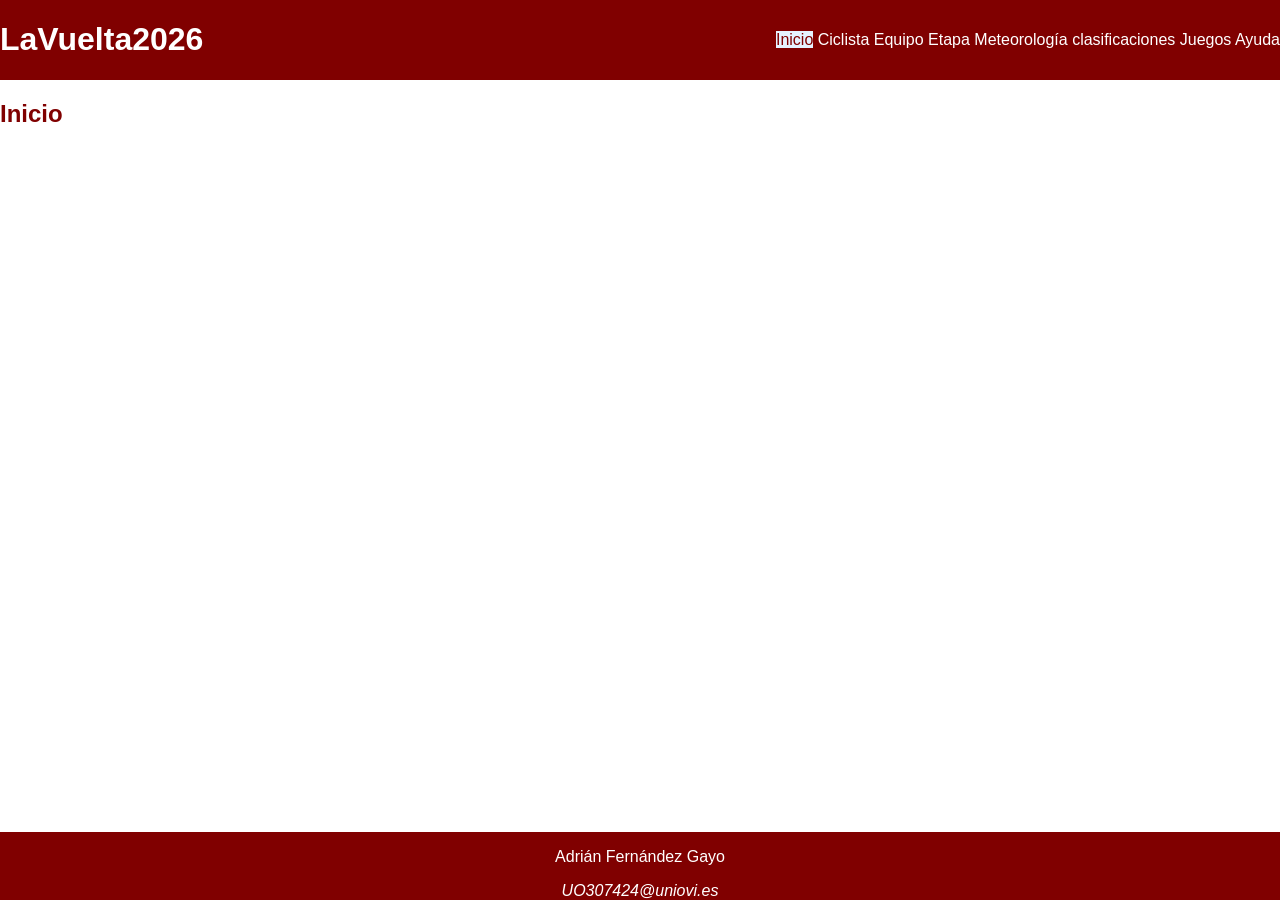
<file: index.html>
<!DOCTYPE HTML>

<html lang="es">

<head>
    <link rel="icon" href="multimedia/favicon.ico"/>
    <!-- Datos que describen el documento -->
    <meta charset="UTF-8" />
    <title>LaVuelta2026</title>

    <meta name="author" content="Adrián Fernández Gayo" />
    <meta name="description" content="Documento index del proyecto LaVuelta2026" />

    <meta name="viewport" content="width=device-width, initial-scale=1.0" />

    <!--Enlace a las hojas de estilo-->
    <link rel="stylesheet" type="text/css" href="estilo/estilo.css" />
    <link rel="stylesheet" type="text/css" href="estilo/layout.css" />
</head>

<body>
    <!-- contenido de index.html  -->
    <header>
        <h1><a href="index.html" title="Pagina principal de LaVuelta2026">LaVuelta2026</a></h1>

        <nav>
            <a href="index.html" title="Página de inicio" aria-current="page">Inicio</a>
            <a href="ciclista.html" title="Informacion acerca del ciclista">Ciclista</a>
            <a href="equipo.html" title="Información sobre el equipo">Equipo</a>
            <a href="etapa.html" title="Detalles y recorrido de la etapa">Etapa</a>
            <a href="meteorologia.html" title="Previsión meteorologica para la etapa">Meteorología</a>
            <a href="clasificaciones.html" title="Resultados de la etapa">clasificaciones</a>
            <a href="juegos.html" title="Juego de preguntas sobre la etapa">Juegos</a>
            <a href="ayuda.html" title="Ayuda acerca del uso de la aplicación">Ayuda</a>
        </nav>
    </header>

    <main>
        <h2>Inicio</h2>
    </main>

    <footer>
        <p>Adrián Fernández Gayo</p>
        <address>
            <a href="mailto:UO307424@uniovi.es">UO307424@uniovi.es</a>
        </address>
    </footer>
</body>

</html>
</file>
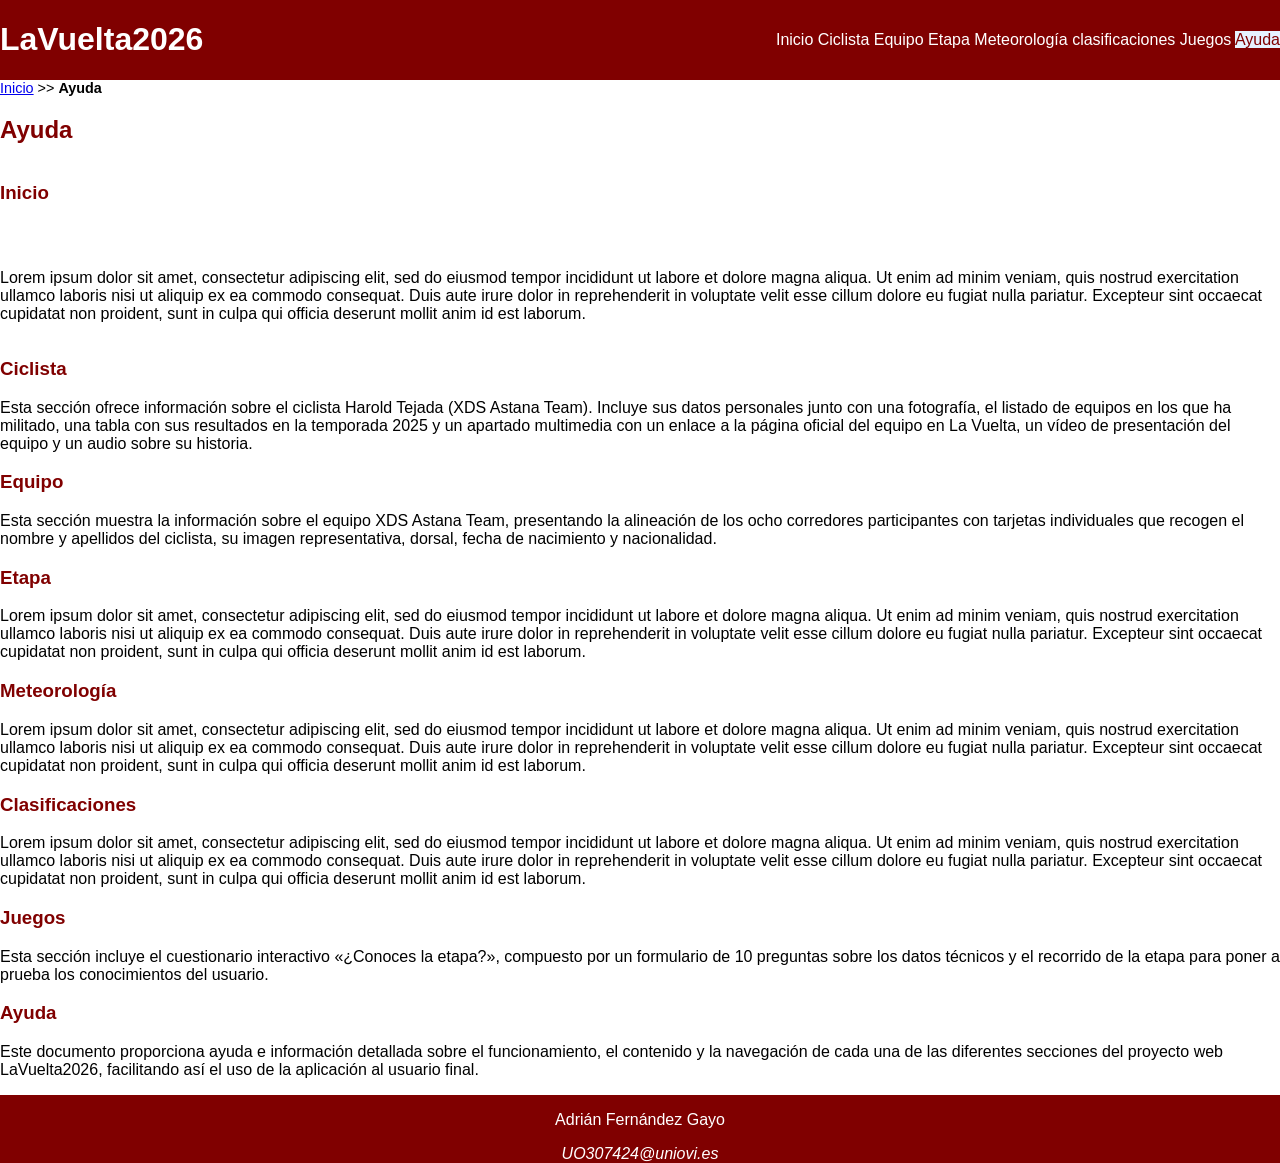
<file: ayuda.html>
<!DOCTYPE HTML>

<html lang="es">

<head>
    <link rel="icon" href="multimedia/favicon.ico"/>
    <!-- Datos que describen el documento -->
    <meta charset="UTF-8" />
    <title>LaVuelta2026:Ayuda</title>

    <meta name="author" content="Adrián Fernández Gayo" />
    <meta name="description" content="Documento ayuda del proyecto LaVuelta2026" />

    <meta name="viewport" content="width=device-width, initial-scale=1.0" />

    <!--Enlace a las hojas de estilo-->
    <link rel="stylesheet" type="text/css" href="estilo/estilo.css" />
    <link rel="stylesheet" type="text/css" href="estilo/layout.css" />
</head>

<body>
    <!-- contenido de ayuda.html  -->
    <header>
        <h1><a href="index.html" title="Pagina principal de LaVuelta2026">LaVuelta2026</a></h1>
        <nav>
            <a href="index.html" title="Página de inicio">Inicio</a>
            <a href="ciclista.html" title="Informacion acerca del ciclista">Ciclista</a>
            <a href="equipo.html" title="Información sobre el equipo">Equipo</a>
            <a href="etapa.html" title="Detalles y recorrido de la etapa">Etapa</a>
            <a href="meteorologia.html" title="Previsión meteorologica para la etapa">Meteorología</a>
            <a href="clasificaciones.html" title="Resultados de la etapa">clasificaciones</a>
            <a href="juegos.html" title="Juego de preguntas sobre la etapa">Juegos</a>
            <a href="ayuda.html" title="Ayuda acerca del uso de la aplicación" aria-current="page">Ayuda</a>
        </nav>
    </header>

    <nav aria-label="migas">
        <ol>
            <li><a href="index.html">Inicio</a></li>
            <li>>></li>
            <li>Ayuda</li>
        </ol>
    </nav>

    <main>
        <h2>Ayuda</h2>
        <section>
            <h3>Inicio</h3>
            <p>Lorem ipsum dolor sit amet, consectetur adipiscing elit, sed do eiusmod tempor incididunt ut labore et
                dolore magna aliqua. Ut enim ad minim veniam, quis nostrud exercitation ullamco laboris nisi ut aliquip
                ex ea commodo consequat. Duis aute irure dolor in reprehenderit in voluptate velit esse cillum dolore eu
                fugiat nulla pariatur. Excepteur sint occaecat cupidatat non proident, sunt in culpa qui officia
                deserunt mollit anim id est laborum.</p>
        </section>

        <section>
            <h3>Ciclista</h3>
            <p>Esta sección ofrece información sobre el ciclista Harold Tejada (XDS Astana Team). Incluye sus
                datos personales junto con una fotografía, el listado de equipos en los que ha militado, una tabla
                con sus resultados en la temporada 2025 y un apartado multimedia con un enlace a la página oficial
                del equipo en La Vuelta, un vídeo de presentación del equipo y un audio sobre su historia.</p>
        </section>

        <section>
            <h3>Equipo</h3>
            <p>Esta sección muestra la información sobre el equipo XDS Astana Team, presentando la alineación de los
                ocho corredores participantes con tarjetas individuales que recogen el nombre y apellidos del
                ciclista, su imagen representativa, dorsal, fecha de nacimiento y nacionalidad.</p>
        </section>

        <section>
            <h3>Etapa</h3>
            <p>Lorem ipsum dolor sit amet, consectetur adipiscing elit, sed do eiusmod tempor incididunt ut labore et
                dolore magna aliqua. Ut enim ad minim veniam, quis nostrud exercitation ullamco laboris nisi ut aliquip
                ex ea commodo consequat. Duis aute irure dolor in reprehenderit in voluptate velit esse cillum dolore eu
                fugiat nulla pariatur. Excepteur sint occaecat cupidatat non proident, sunt in culpa qui officia
                deserunt mollit anim id est laborum.</p>
        </section>

        <section>
            <h3>Meteorología</h3>
            <p>Lorem ipsum dolor sit amet, consectetur adipiscing elit, sed do eiusmod tempor incididunt ut labore et
                dolore magna aliqua. Ut enim ad minim veniam, quis nostrud exercitation ullamco laboris nisi ut aliquip
                ex ea commodo consequat. Duis aute irure dolor in reprehenderit in voluptate velit esse cillum dolore eu
                fugiat nulla pariatur. Excepteur sint occaecat cupidatat non proident, sunt in culpa qui officia
                deserunt mollit anim id est laborum.</p>
        </section>

        <section>
            <h3>Clasificaciones</h3>
            <p>Lorem ipsum dolor sit amet, consectetur adipiscing elit, sed do eiusmod tempor incididunt ut labore et
                dolore magna aliqua. Ut enim ad minim veniam, quis nostrud exercitation ullamco laboris nisi ut aliquip
                ex ea commodo consequat. Duis aute irure dolor in reprehenderit in voluptate velit esse cillum dolore eu
                fugiat nulla pariatur. Excepteur sint occaecat cupidatat non proident, sunt in culpa qui officia
                deserunt mollit anim id est laborum.</p>
        </section>

        <section>
            <h3>Juegos</h3>
            <p>Esta sección incluye el cuestionario interactivo «¿Conoces la etapa?», compuesto por un formulario de 10
                preguntas sobre los datos técnicos y el recorrido de la etapa para poner a prueba los conocimientos del
                usuario.</p>
        </section>

        <section>
            <h3>Ayuda</h3>
            <p>Este documento proporciona ayuda e información detallada sobre el funcionamiento, el contenido y la
                navegación de cada una de las diferentes secciones del proyecto web LaVuelta2026, facilitando así el uso
                de la aplicación al usuario final.</p>
        </section>
    </main>

    <footer>
        <p>Adrián Fernández Gayo</p>
        <address>
            <a href="mailto:UO307424@uniovi.es">UO307424@uniovi.es</a>
        </address>
    </footer>
</body>

</html>
</file>
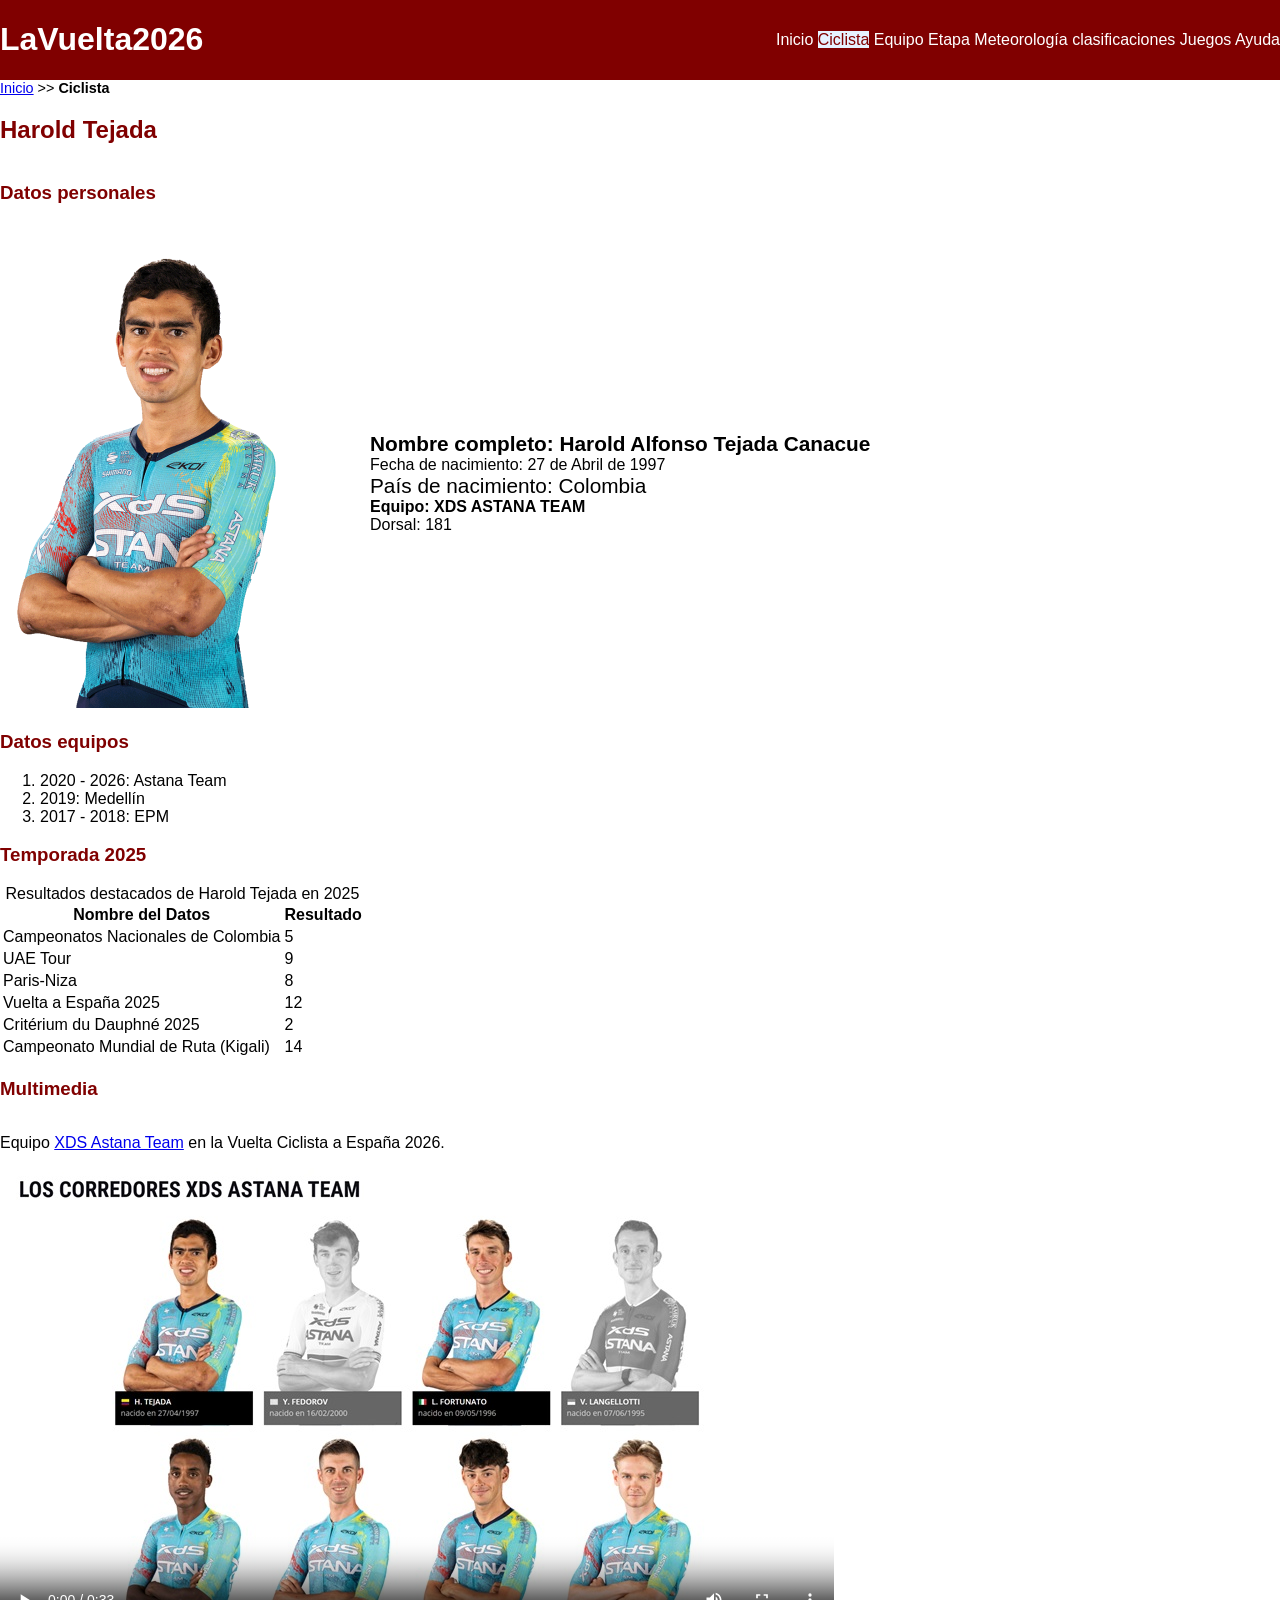
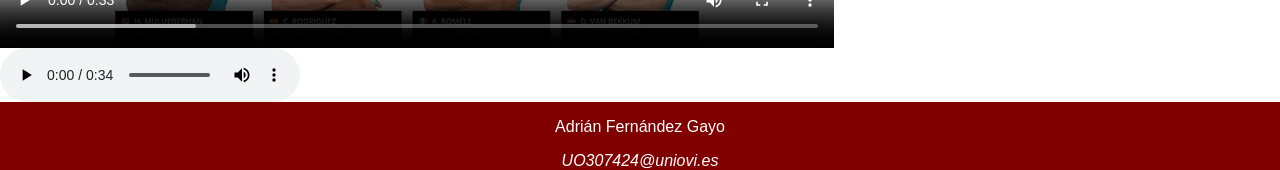
<file: ciclista.html>
<!DOCTYPE HTML>

<html lang="es">

<head>
    <link rel="icon" href="multimedia/favicon.ico"/>
    <!-- Datos que describen el documento -->
    <meta charset="UTF-8" />
    <title>LaVuelta2026:Ciclista</title>

    <meta name="author" content="Adrián Fernández Gayo" />
    <meta name="description" content="Documento ciclista del proyecto LaVuelta2026" />

    <meta name="viewport" content="width=device-width, initial-scale=1.0" />

    <!--Enlace a las hojas de estilo-->
    <link rel="stylesheet" type="text/css" href="estilo/estilo.css" />
    <link rel="stylesheet" type="text/css" href="estilo/layout.css" />
</head>

<body>
    <!-- contenido de ciclista.html  -->
    <header>
        <h1><a href="index.html" title="Pagina principal de LaVuelta2026">LaVuelta2026</a></h1>

        <nav>
            <a href="index.html" title="Página de inicio">Inicio</a>
            <a href="ciclista.html" title="Informacion acerca del ciclista" aria-current="page">Ciclista</a>
            <a href="equipo.html" title="Información sobre el equipo">Equipo</a>
            <a href="etapa.html" title="Detalles y recorrido de la etapa">Etapa</a>
            <a href="meteorologia.html" title="Previsión meteorologica para la etapa">Meteorología</a>
            <a href="clasificaciones.html" title="Resultados de la etapa">clasificaciones</a>
            <a href="juegos.html" title="Juego de preguntas sobre la etapa">Juegos</a>
            <a href="ayuda.html" title="Ayuda acerca del uso de la aplicación">Ayuda</a>
        </nav>
    </header>

    <nav aria-label="migas">
        <ol>
            <li><a href="index.html">Inicio</a></li>
            <li>>></li>
            <li>Ciclista</li>
        </ol>
    </nav>

    <main>
        <h2>Harold Tejada</h2>

        <section>
            <h3>Datos personales</h3>
            <ul>
                <li>Nombre completo: Harold Alfonso Tejada Canacue</li>
                <li>Fecha de nacimiento: 27 de Abril de 1997</li>
                <li>País de nacimiento: Colombia</li>
                <li>Equipo: XDS ASTANA TEAM</li>
                <li>Dorsal: 181</li>
            </ul>

            <picture>
                <source media="(max-width: 768px)" srcset="multimedia/tejada-movil.png" width="480" height="728">
                <source media="(max-width: 1024px)" srcset="multimedia/tejada-tablet.png" width="768" height="1164">
                <img src="multimedia/tejada.png" alt="Harold Tejada, participante de la Vuelta 2026" width="300"
                    height="455">
            </picture>
        </section>

        <section>
            <h3>Datos equipos</h3>
            <ol>
                <li>2020 - 2026: Astana Team</li>
                <li>2019: Medellín</li>
                <li>2017 - 2018: EPM</li>
            </ol>
        </section>

        <section>
            <h3>Temporada 2025</h3>
            <table>
                <caption>Resultados destacados de Harold Tejada en 2025</caption>
                <thead>
                    <tr>
                        <th scope="col" id="datos">Nombre del Datos</th>
                        <th scope="col" id="resultado">Resultado</th>
                    </tr>
                </thead>
                <tbody>
                    <tr>
                        <td headers="datos">Campeonatos Nacionales de Colombia</td>
                        <td headers="resultado">5</td>
                    </tr>
                    <tr>
                        <td headers="datos">UAE Tour</td>
                        <td headers="resultado">9</td>
                    </tr>
                    <tr>
                        <td headers="datos">Paris-Niza</td>
                        <td headers="resultado">8</td>
                    </tr>
                    <tr>
                        <td headers="datos">Vuelta a España 2025</td>
                        <td headers="resultado">12</td>
                    </tr>
                    <tr>
                        <td headers="datos">Critérium du Dauphné 2025</td>
                        <td headers="resultado">2</td>
                    </tr>
                    <tr>
                        <td headers="datos">Campeonato Mundial de Ruta (Kigali)</td>
                        <td headers="resultado">14</td>
                    </tr>
                </tbody>
            </table>
        </section>

        <section>
            <h3>Multimedia</h3>
            <p>Equipo <a href="https://www.lavuelta.es/es/equipo/11/xds-astana-team">XDS Astana Team</a> en la Vuelta
                Ciclista a España 2026.</p>

            <video controls poster="multimedia/corredores_astana.jpg">
                <source src="multimedia/Astana_Team.webm" type="video/webm">
                <source src="multimedia/Astana_Team.mp4" type="video/mp4">
            </video>
            <audio controls>
                <source src="multimedia/historia_equipo.mp3" type="audio/mpeg">
                <source src="multimedia/historia_equipo.wav" type="audio/wav">
            </audio>
        </section>
    </main>

    <footer>
        <p>Adrián Fernández Gayo</p>
        <address>
            <a href="mailto:UO307424@uniovi.es">UO307424@uniovi.es</a>
        </address>
    </footer>
</body>

</html>
</file>
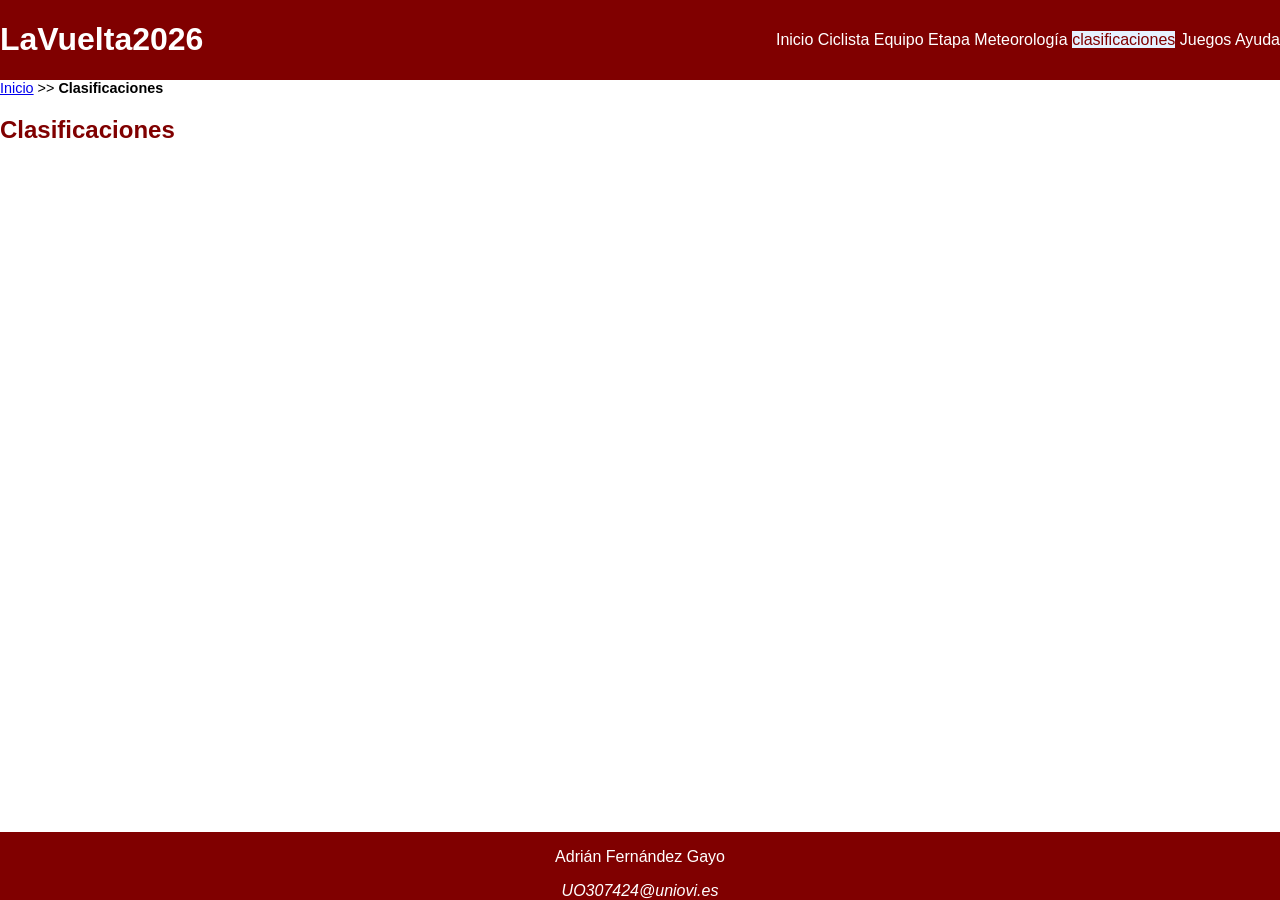
<file: clasificaciones.html>
<!DOCTYPE HTML>

<html lang="es">

<head>
    <link rel="icon" href="multimedia/favicon.ico"/>
    <!-- Datos que describen el documento -->
    <meta charset="UTF-8" />
    <title>LaVuelta2026: Clasificaciones</title>

    <meta name="author" content="Adrián Fernández Gayo" />
    <meta name="description" content="Documento clasificaciones del proyecto LaVuelta2026" />

    <meta name="viewport" content="width=device-width, initial-scale=1.0" />

    <!--Enlace a las hojas de estilo-->
    <link rel="stylesheet" type="text/css" href="estilo/estilo.css" />
    <link rel="stylesheet" type="text/css" href="estilo/layout.css" />
</head>

<body>
    <!-- contenido de clasificaciones.html  -->
    <header>
        <h1><a href="index.html" title="Pagina principal de LaVuelta2026">LaVuelta2026</a></h1>
        <nav>
            <a href="index.html" title="Página de inicio">Inicio</a>
            <a href="ciclista.html" title="Informacion acerca del ciclista">Ciclista</a>
            <a href="equipo.html" title="Información sobre el equipo">Equipo</a>
            <a href="etapa.html" title="Detalles y recorrido de la etapa">Etapa</a>
            <a href="meteorologia.html" title="Previsión meteorologica para la etapa">Meteorología</a>
            <a href="clasificaciones.html" title="Resultados de la etapa" aria-current="page">clasificaciones</a>
            <a href="juegos.html" title="Juego de preguntas sobre la etapa">Juegos</a>
            <a href="ayuda.html" title="Ayuda acerca del uso de la aplicación">Ayuda</a>
        </nav>
    </header>

    <nav aria-label="migas">
        <ol>
            <li><a href="index.html">Inicio</a></li>
            <li>>></li>
            <li>Clasificaciones</li>
        </ol>
    </nav>

    <main>
        <h2>Clasificaciones</h2>
    </main>

    <footer>
        <p>Adrián Fernández Gayo</p>
        <address>
            <a href="mailto:UO307424@uniovi.es">UO307424@uniovi.es</a>
        </address>
    </footer>
</body>

</html>
</file>
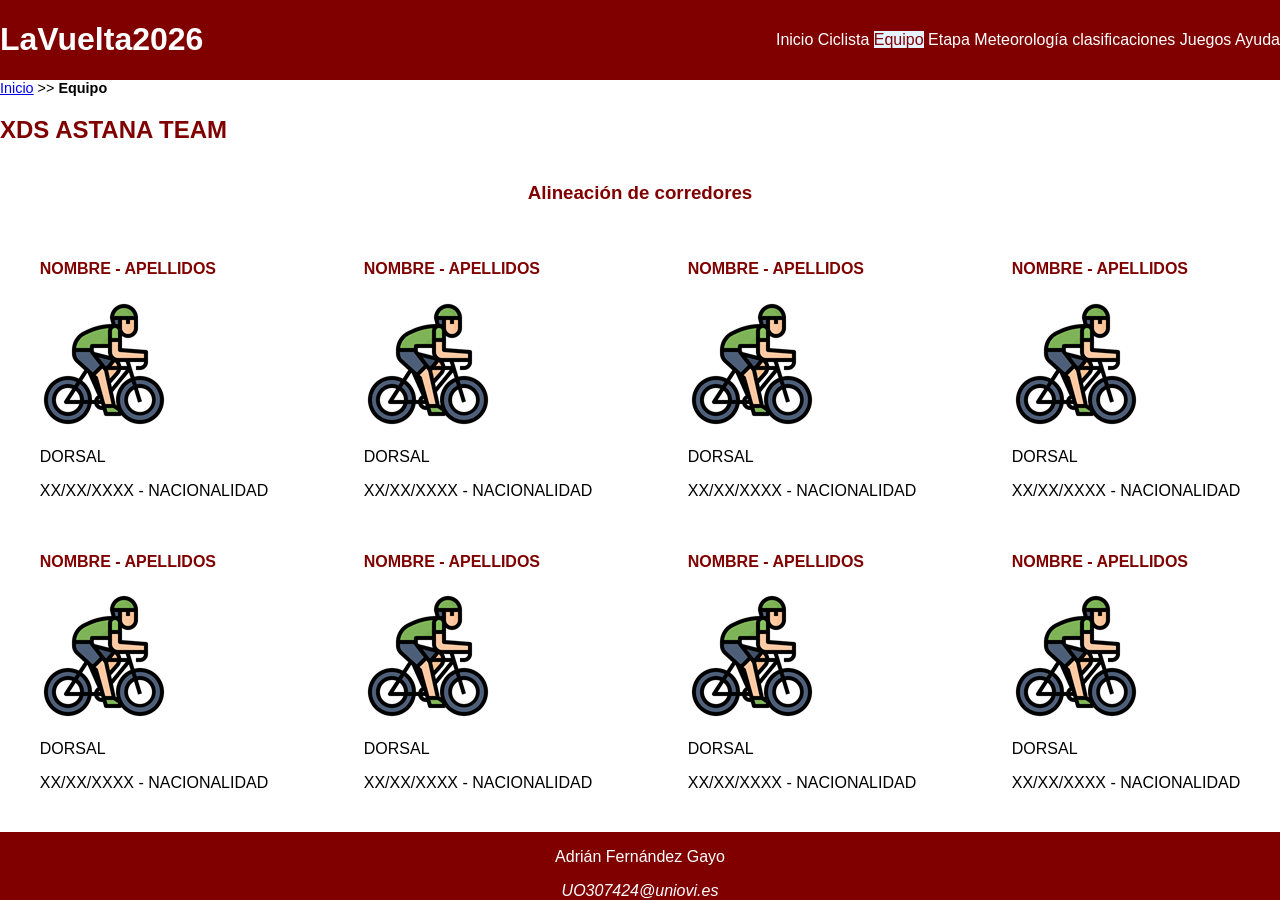
<file: equipo.html>
<!DOCTYPE HTML>

<html lang="es">

<head>
    <link rel="icon" href="multimedia/favicon.ico"/>
    <!-- Datos que describen el documento -->
    <meta charset="UTF-8" />
    <title>LaVuelta2026: Equipo</title>

    <meta name="author" content="Adrián Fernández Gayo" />
    <meta name="description" content="Documento equipo del proyecto LaVuelta2026" />

    <meta name="viewport" content="width=device-width, initial-scale=1.0" />

    <!--Enlace a las hojas de estilo-->
    <link rel="stylesheet" type="text/css" href="estilo/estilo.css" />
    <link rel="stylesheet" type="text/css" href="estilo/layout.css" />
</head>

<body>
    <!-- contenido de Equipo.html -->
    <header>
        <h1><a href="index.html" title="Pagina principal de LaVuelta2026">LaVuelta2026</a></h1>

        <nav>
            <a href="index.html" title="Página de inicio">Inicio</a>
            <a href="ciclista.html" title="Informacion acerca del ciclista">Ciclista</a>
            <a href="equipo.html" title="Información sobre el equipo" aria-current="page">Equipo</a>
            <a href="etapa.html" title="Detalles y recorrido de la etapa">Etapa</a>
            <a href="meteorologia.html" title="Previsión meteorologica para la etapa">Meteorología</a>
            <a href="clasificaciones.html" title="Resultados de la etapa">clasificaciones</a>
            <a href="juegos.html" title="Juego de preguntas sobre la etapa">Juegos</a>
            <a href="ayuda.html" title="Ayuda acerca del uso de la aplicación">Ayuda</a>
        </nav>
    </header>

    <nav aria-label="migas">
        <ol>
            <li><a href="index.html">Inicio</a></li>
            <li>>></li>
            <li>Equipo</li>
        </ol>
    </nav>

    <main>
        <h2>XDS ASTANA TEAM</h2>

        <section>
            <h3>Alineación de corredores</h3>
            <article>
                <h4>NOMBRE - APELLIDOS</h4>
                <img src="multimedia/icono_ciclista.png" alt="Icono de ciclista genérico">
                <p>DORSAL</p>
                <p>XX/XX/XXXX - NACIONALIDAD</p>
            </article>

            <article>
                <h4>NOMBRE - APELLIDOS</h4>
                <img src="multimedia/icono_ciclista.png" alt="Icono de ciclista genérico">
                <p>DORSAL</p>
                <p>XX/XX/XXXX - NACIONALIDAD</p>
            </article>

            <article>
                <h4>NOMBRE - APELLIDOS</h4>
                <img src="multimedia/icono_ciclista.png" alt="Icono de ciclista genérico">
                <p>DORSAL</p>
                <p>XX/XX/XXXX - NACIONALIDAD</p>
            </article>

            <article>
                <h4>NOMBRE - APELLIDOS</h4>
                <img src="multimedia/icono_ciclista.png" alt="Icono de ciclista genérico">
                <p>DORSAL</p>
                <p>XX/XX/XXXX - NACIONALIDAD</p>
            </article>

            <article>
                <h4>NOMBRE - APELLIDOS</h4>
                <img src="multimedia/icono_ciclista.png" alt="Icono de ciclista genérico">
                <p>DORSAL</p>
                <p>XX/XX/XXXX - NACIONALIDAD</p>
            </article>

            <article>
                <h4>NOMBRE - APELLIDOS</h4>
                <img src="multimedia/icono_ciclista.png" alt="Icono de ciclista genérico">
                <p>DORSAL</p>
                <p>XX/XX/XXXX - NACIONALIDAD</p>
            </article>

            <article>
                <h4>NOMBRE - APELLIDOS</h4>
                <img src="multimedia/icono_ciclista.png" alt="Icono de ciclista genérico">
                <p>DORSAL</p>
                <p>XX/XX/XXXX - NACIONALIDAD</p>
            </article>

            <article>
                <h4>NOMBRE - APELLIDOS</h4>
                <img src="multimedia/icono_ciclista.png" alt="Icono de ciclista genérico">
                <p>DORSAL</p>
                <p>XX/XX/XXXX - NACIONALIDAD</p>
            </article>
        </section>
    </main>

    <footer>
        <p>Adrián Fernández Gayo</p>
        <address>
            <a href="mailto:UO307424@uniovi.es">UO307424@uniovi.es</a>
        </address>
    </footer>
</body>

</html>
</file>
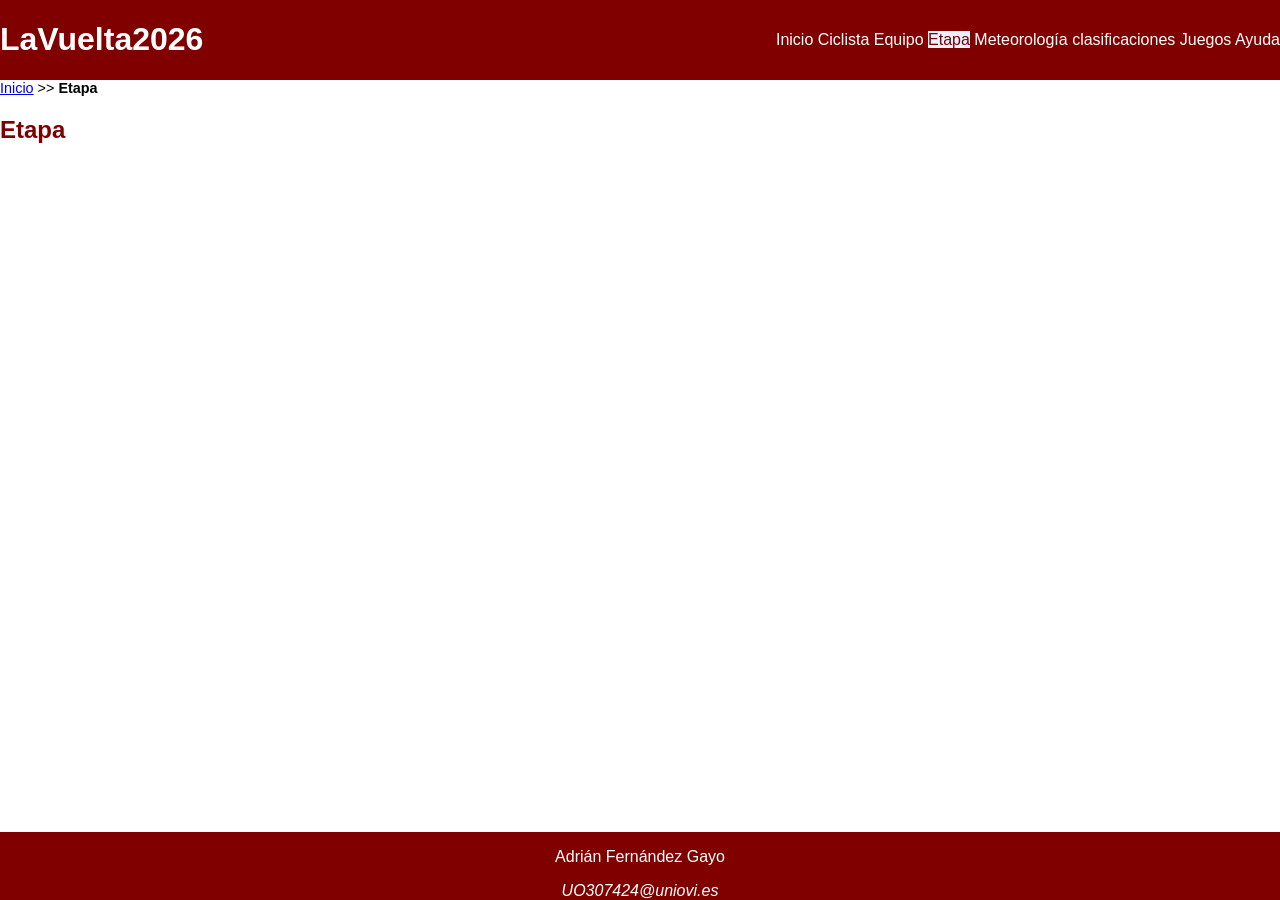
<file: etapa.html>
<!DOCTYPE HTML>

<html lang="es">

<head>
    <link rel="icon" href="multimedia/favicon.ico"/>
    <!-- Datos que describen el documento -->
    <meta charset="UTF-8" />
    <title>LaVuelta2026: Etapa</title>

    <meta name="author" content="Adrián Fernández Gayo" />
    <meta name="description" content="Documento etapa del proyecto LaVuelta2026" />

    <meta name="viewport" content="width=device-width, initial-scale=1.0" />

    <!--Enlace a las hojas de estilo-->
    <link rel="stylesheet" type="text/css" href="estilo/estilo.css" />
    <link rel="stylesheet" type="text/css" href="estilo/layout.css" />
</head>

<body>
    <!-- contenido de etapa.html  -->
    <header>
        <h1><a href="index.html" title="Pagina principal de LaVuelta2026">LaVuelta2026</a></h1>

        <nav>
            <a href="index.html" title="Página de inicio">Inicio</a>
            <a href="ciclista.html" title="Informacion acerca del ciclista">Ciclista</a>
            <a href="equipo.html" title="Información sobre el equipo">Equipo</a>
            <a href="etapa.html" title="Detalles y recorrido de la etapa" aria-current="page">Etapa</a>
            <a href="meteorologia.html" title="Previsión meteorologica para la etapa">Meteorología</a>
            <a href="clasificaciones.html" title="Resultados de la etapa">clasificaciones</a>
            <a href="juegos.html" title="Juego de preguntas sobre la etapa">Juegos</a>
            <a href="ayuda.html" title="Ayuda acerca del uso de la aplicación">Ayuda</a>
        </nav>
    </header>

    <nav aria-label="migas">
        <ol>
            <li><a href="index.html">Inicio</a></li>
            <li>>></li>
            <li>Etapa</li>
        </ol>
    </nav>

    <main>
        <h2>Etapa</h2>
    </main>

    <footer>
        <p>Adrián Fernández Gayo</p>
        <address>
            <a href="mailto:UO307424@uniovi.es">UO307424@uniovi.es</a>
        </address>
    </footer>
</body>

</html>
</file>
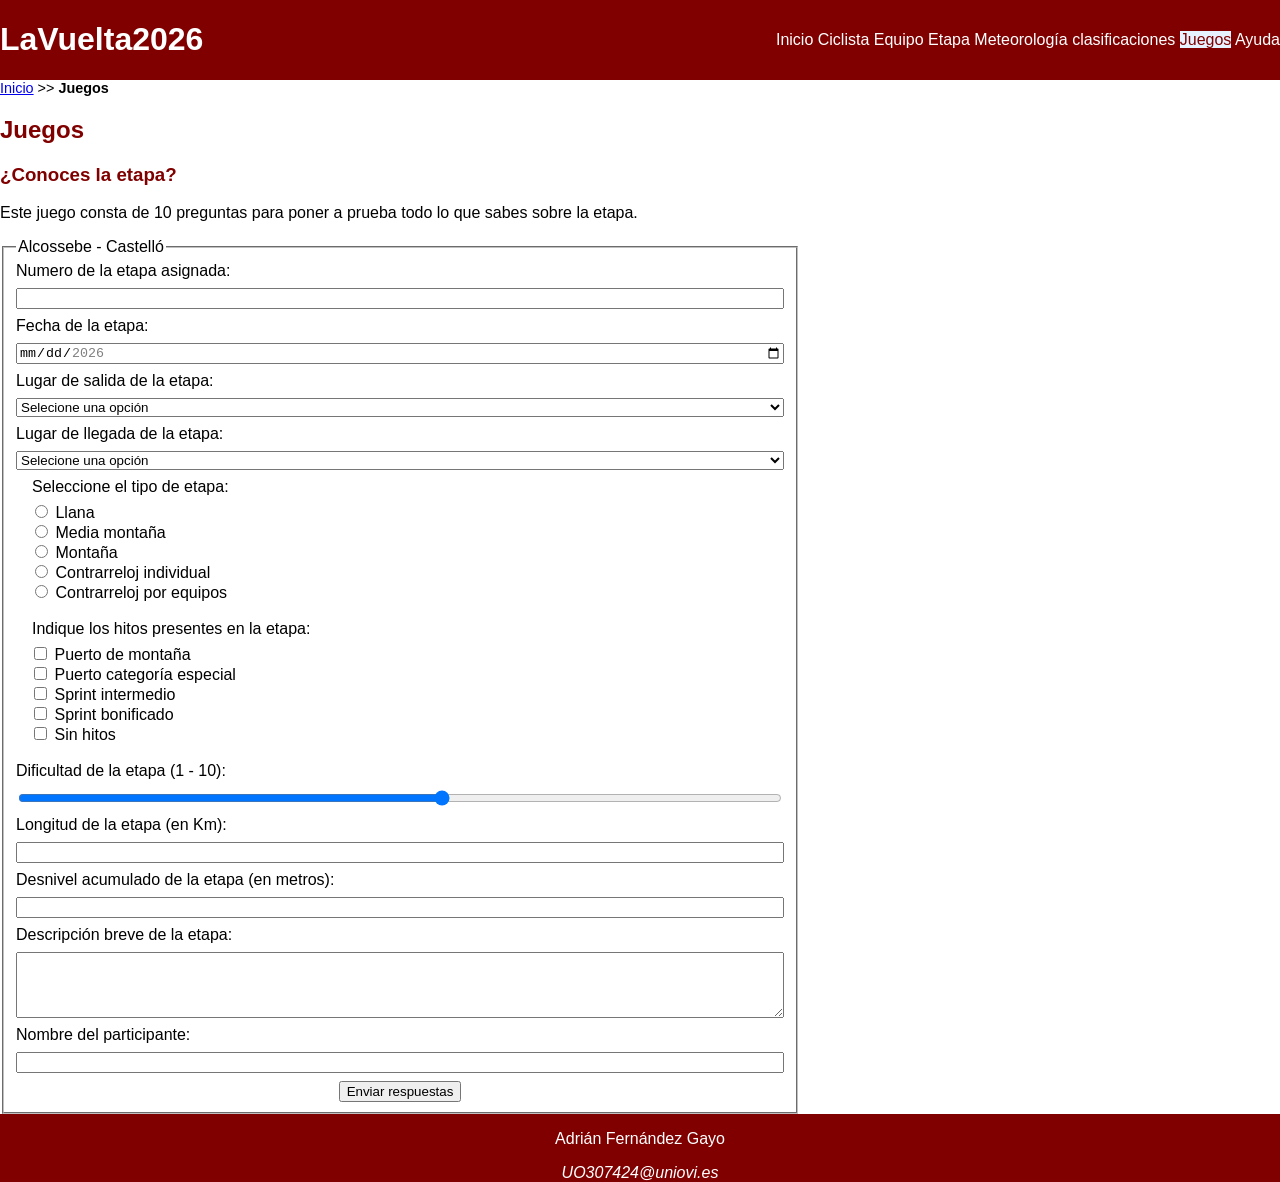
<file: juegos.html>
<!DOCTYPE HTML>

<html lang="es">

<head>
    <link rel="icon" href="multimedia/favicon.ico"/>
    <!-- Datos que describen el documento -->
    <meta charset="UTF-8" />
    <title>LaVuelta2026: Juegos</title>

    <meta name="author" content="Adrián Fernández Gayo" />
    <meta name="description" content="Documento juegos del proyecto LaVuelta2026" />

    <meta name="viewport" content="width=device-width, initial-scale=1.0" />

    <!--Enlace a las hojas de estilo-->
    <link rel="stylesheet" type="text/css" href="estilo/estilo.css" />
    <link rel="stylesheet" type="text/css" href="estilo/layout.css" />
</head>

<body>
    <!-- contenido de juegos.html  -->
    <header>
        <h1><a href="index.html" title="Pagina principal de LaVuelta2026">LaVuelta2026</a></h1>

        <nav>
            <a href="index.html" title="Página de inicio">Inicio</a>
            <a href="ciclista.html" title="Informacion acerca del ciclista">Ciclista</a>
            <a href="equipo.html" title="Información sobre el equipo">Equipo</a>
            <a href="etapa.html" title="Detalles y recorrido de la etapa">Etapa</a>
            <a href="meteorologia.html" title="Previsión meteorologica para la etapa">Meteorología</a>
            <a href="clasificaciones.html" title="Resultados de la etapa">clasificaciones</a>
            <a href="juegos.html" title="Juego de preguntas sobre la etapa" aria-current="page">Juegos</a>
            <a href="ayuda.html" title="Ayuda acerca del uso de la aplicación">Ayuda</a>
        </nav>
    </header>

    <nav aria-label="migas">
        <ol>
            <li><a href="index.html">Inicio</a></li>
            <li>>></li>
            <li>Juegos</li>
        </ol>
    </nav>

    <main>
        <h2>Juegos</h2>

        <section>
            <h3>¿Conoces la etapa?</h3>
            <p> Este juego consta de 10 preguntas para poner a prueba todo lo que sabes sobre la etapa.</p>

            <form>
                <fieldset>
                    <legend>Alcossebe - Castelló</legend>
                    <label for="numero_etapa">Numero de la etapa asignada:</label>
                    <input type="number" id="numero_etapa" min="1" max="21">
                    <label for="fecha_etapa">Fecha de la etapa:</label>
                    <input type="date" id="fecha_etapa" min="2026-08-01" max="2026-09-30">
                    <label for="lugar_salida">Lugar de salida de la etapa:</label>
                    <select id="lugar_salida" required>
                        <option value="" disabled selected>Selecione una opción</option>
                        <option value="Mónaco">Mónaco</option>
                        <option value="Gruissan - Aude">Gruissan</option>
                        <option value="Andorra la Vella">Andorra la Vella</option>
                        <option value="Falset. COsta Daurada">Falset. COsta Daurada</option>
                        <option value="Alcossebe">Alcossebe</option>
                        <option value="Vall d'Alba">Vall d'Alba</option>
                        <option value="Puçol">Puçol</option>
                        <option value="La Vila Joiosa/ Villajoyosa">La Villa Joiosa/ Villajoyosa</option>
                        <option value="Alcaraz">Alcaraz</option>
                        <option value="Cartagena">Cartagena</option>
                        <option value="Vera">Vera</option>
                        <option value="Almuñécar">Almuñécar</option>
                        <option value="Jaén">Jaén</option>
                        <option value="Palma del Río">Palma del Río</option>
                        <option value="Cortegana">Cortegana</option>
                        <option value="Dos Hermanas">Dos Hermanas</option>
                        <option value="El Puerto de Santa María">El Puerto de Santa María</option>
                        <option value="Vélez">Vélez</option>
                        <option value="La Calahorra">La Calahorra</option>
                        <option value="Carrefour Granada">Carrefour Granada</option>
                    </select>
                    <label for="lugar_llegada">Lugar de llegada de la etapa:</label>
                    <select id="lugar_llegada" required>
                        <option value="" disabled selected>Selecione una opción</option>
                        <option value="Mónaco">Mónaco</option>
                        <option value="Manosque">Manosque</option>
                        <option value="Font Romeu">Font Romeu</option>
                        <option value="Andorra la Vella">Andorra la Vella</option>
                        <option value="Roquetes.Torres de l'Ebre">Roquetes.Torres de l'Ebre</option>
                        <option value="Castelló">Castelló</option>
                        <option value="Aramón Valdelinares">Aramón Valdelinares</option>
                        <option value="Xeraco">Xeraco</option>
                        <option value="Alto de Aitana. Costa Blanca">Alto de Aitana. Costa Blanca</option>
                        <option value="Elche de la Siera">Elche de la Sierra</option>
                        <option value="Lorca">Lorca</option>
                        <option value="Calar Alto">Calar Alto</option>
                        <option value="Loja">Loja</option>
                        <option value="Sierra de la Pandera">Sierra de la Pandera</option>
                        <option value="Córdoba">Córdoba</option>
                        <option value="La Rábida. Palos de la Frontera">La Rábida. Palos de la Frontera</option>
                        <option value="Sevilla">Sevilla</option>
                        <option value="Jerez de la Frontera">Jerez de la Frontera</option>
                        <option value="Peñas Blancas. Estepona">Peñas Blancas. Estepona</option>
                        <option value="Collado de Alguacil">Collado de Alguacil</option>
                        <option value="Granada">Granada</option>
                    </select>
                    <fieldset>
                        <legend>Seleccione el tipo de etapa:</legend>
                        <div>
                            <input type="radio" id="tipo_llana" name="tipo_etapa" value="Llana">
                            <label for="tipo_llana">Llana</label>
                        </div>
                        <div>
                            <input type="radio" id="tipo_media_montana" name="tipo_etapa" value="Media montaña">
                            <label for="tipo_media_montana">Media montaña</label>
                        </div>
                        <div>
                            <input type="radio" id="tipo_montana" name="tipo_etapa" value="Montaña">
                            <label for="tipo_montana">Montaña</label>
                        </div>
                        <div>
                            <input type="radio" id="tipo_cri" name="tipo_etapa" value="Contrarreloj individual">
                            <label for="tipo_cri">Contrarreloj individual</label>
                        </div>
                        <div>
                            <input type="radio" id="tipo_cre" name="tipo_etapa" value="Contrarreloj por equipos">
                            <label for="tipo_cre">Contrarreloj por equipos</label>
                        </div>
                    </fieldset>
                    <fieldset>
                        <legend>Indique los hitos presentes en la etapa:</legend>
                        <div>
                            <input type="checkbox" id="hito_montana" name="hitos" value="Puerto de montaña">
                            <label for="hito_montana">Puerto de montaña</label>
                        </div>
                        <div>
                            <input type="checkbox" id="hito_especial" name="hitos" value="Puerto categoría especial">
                            <label for="hito_especial">Puerto categoría especial</label>
                        </div>
                        <div>
                            <input type="checkbox" id="hito_sprint_int" name="hitos" value="Sprint intermedio">
                            <label for="hito_sprint_int">Sprint intermedio</label>
                        </div>
                        <div>
                            <input type="checkbox" id="hito_sprint_bon" name="hitos" value="Sprint bonificado">
                            <label for="hito_sprint_bon">Sprint bonificado</label>
                        </div>
                        <div>
                            <input type="checkbox" id="hito_ninguno" name="hitos" value="Sin hitos">
                            <label for="hito_ninguno">Sin hitos</label>
                        </div>
                    </fieldset>
                    <label for="dureza_etapa">Dificultad de la etapa (1 - 10):</label>
                    <input type="range" id="dureza_etapa" name="dificultad" min="1" max="10">
                    <label for="longitud_etapa">Longitud de la etapa (en Km):</label>
                    <input type="number" id="longitud_etapa" name="longitud" step="0.1" min="0">
                    <label for="desnivel_etapa">Desnivel acumulado de la etapa (en metros):</label>
                    <input type="number" id="desnivel_etapa" name="desnivel" min="0">
                    <label for="descripcion_etapa">Descripción breve de la etapa:</label>
                    <textarea id="descripcion_etapa" name="descripcion" rows="4" cols="50"></textarea>
                    <label for="nombre_participante">Nombre del participante:</label>
                    <input type="text" id="nombre_participante" name="participante">
                    <button type="submit">Enviar respuestas</button>
                </fieldset>
            </form>
        </section>
    </main>

    <footer>
        <p>Adrián Fernández Gayo</p>
        <address>
            <a href="mailto:UO307424@uniovi.es">UO307424@uniovi.es</a>
        </address>
    </footer>
</body>

</html>
</file>
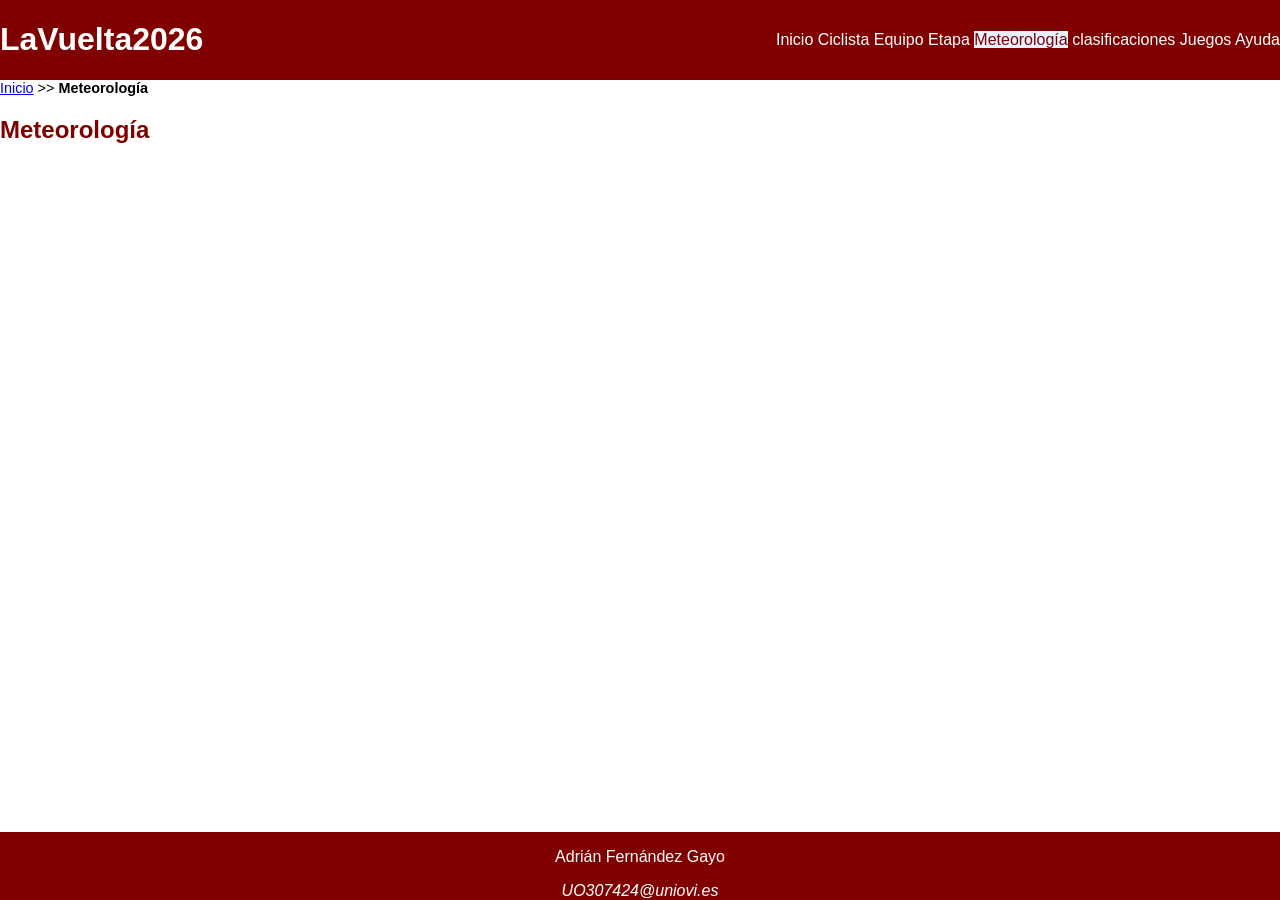
<file: meteorologia.html>
<!DOCTYPE HTML>

<html lang="es">

<head>
    <link rel="icon" href="multimedia/favicon.ico"/>
    <!-- Datos que describen el documento -->
    <meta charset="UTF-8" />
    <title>LaVuelta2026: Meteo</title>

    <meta name="author" content="Adrián Fernández Gayo" />
    <meta name="description" content="Documento meteorología del proyecto LaVuelta2026" />

    <meta name="viewport" content="width=device-width, initial-scale=1.0" />

    <!--Enlace a las hojas de estilo-->
    <link rel="stylesheet" type="text/css" href="estilo/estilo.css" />
    <link rel="stylesheet" type="text/css" href="estilo/layout.css" />
</head>

<body>
    <!-- contenido de meteorología.html  -->
    <header>
        <h1><a href="index.html" title="Pagina principal de LaVuelta2026">LaVuelta2026</a></h1>

        <nav>
            <a href="index.html" title="Página de inicio">Inicio</a>
            <a href="ciclista.html" title="Informacion acerca del ciclista">Ciclista</a>
            <a href="equipo.html" title="Información sobre el equipo">Equipo</a>
            <a href="etapa.html" title="Detalles y recorrido de la etapa">Etapa</a>
            <a href="meteorologia.html" title="Previsión meteorologica para la etapa"
                aria-current="page">Meteorología</a>
            <a href="clasificaciones.html" title="Resultados de la etapa">clasificaciones</a>
            <a href="juegos.html" title="Juego de preguntas sobre la etapa">Juegos</a>
            <a href="ayuda.html" title="Ayuda acerca del uso de la aplicación">Ayuda</a>
        </nav>
    </header>

    <nav aria-label="migas">
        <ol>
            <li><a href="index.html">Inicio</a></li>
            <li>>></li>
            <li>Meteorología</li>
        </ol>
    </nav>

    <main>
        <h2>Meteorología</h2>
    </main>

    <footer>
        <p>Adrián Fernández Gayo</p>
        <address>
            <a href="mailto:UO307424@uniovi.es">UO307424@uniovi.es</a>
        </address>
    </footer>
</body>

</html>
</file>
<file: estilo/estilo.css>
/* ***************************************/
/*             LaVuelta2026              */
/*          Estilos generales            */
/* ***************************************/
/*    DATOS ESTUDIANTE                   */
/* --------------------------------------*/
/*  Nombre y Apellidos: Adrián Fernández Gayo */
/*  Correo electrónico (uniovi): uo307424@uniovi.es */
/*  Grupo de laboratorio: L.2            */
/* ***************************************/

/* Gama cromática
Color negro (#000000)
Color blanco (#FFFFFF)

Color principal (#800000)
    - Contraste de 9.64:1 con color secundario
    - Contraste de 10.95:1 con color blanco

Color secundario (#E6F2FF)
    - Contraste de 9.64:1 con color principal
    - Contraste de 18.50:1 con color negro
*/

/* Especificidad: 010 */
:root {
    --color-principal: #800000;
    --color-secundario: #E6F2FF;
    --color-negro: #000000;
    --color-blanco: #FFFFFF;
}

/* Especificidad: 001 */
body {
    font-family: Helvetica, Arial, sans-serif;
    background-color: var(--color-blanco);
    color: var(--color-negro);
}

/* Especificidad: 001, 001 */
header, footer {
    background-color: var(--color-principal);
    color: var(--color-blanco);
}

/* Especificidad: 002, 002 */
header a, footer a {
    color: var(--color-blanco); /* ADVERTENCIA: color de fondo heredado de header y footer --color-principal */
    text-decoration: none;
}

/* Especificidad: 001, 001, 001, 001, 001 */
h2, h3, h4, h5, h6 {
    color: var(--color-principal); /* ADVERTENCIA: color de fondo heredado del body --color-blanco */

}

/* Especificidad: 010 */
[aria-current="page"] {
    background-color: var(--color-secundario);
    color: var(--color-principal);
}

/* Especificidad: 003 */
header + nav > ol {
    font-size: 0.9em;
    list-style: none;
    padding: 0;
    margin: 0;
}

/* Especificidad: 004 */
header + nav > ol > li {
    display: inline;
}

/* Especificidad: 014 */
header + nav > ol > li:last-child {
    font-weight: bold;
}

/* Especificidad: 014 */
section:has(picture) > ul > li:first-child {
    font-size: 1.3em;
    font-weight: bold;
}

/* Especificidad: 014 */
section:has(picture) > ul > li:nth-child(3) {
    font-size: 1.3em;
}

/* Especificidad: 014 */
section:has(picture) > ul > li:nth-child(4) {
    font-weight: bold;
}

@media (max-width: 768px) {

    /* Especificidad: 003, 003 */
    section:has(video) > video,
    section:has(video) > audio {
        max-width: 100%;
    }
}
</file>
<file: estilo/layout.css>
/* ***************************************/
/*           LaVuelta2026                */
/*          Estilos layout               */
/* ***************************************/
/*    DATOS ESTUDIANTE                   */
/* --------------------------------------*/
/*  Nombre y Apellidos: Adrián Fernández Gayo */
/*  Correo electrónico (uniovi): uo307424@uniovi.es */
/*  Grupo de laboratorio: L.2            */
/* ***************************************/

/* Especificidad: 012 */
main>section:first-of-type {
    display: flex;
    flex-wrap: wrap;
    align-items: center;
    gap: 30px;
}

/* Especificidad: 013 */
main>section:first-of-type>h3 {
    flex-basis: 100%;
}

/* Especificidad: 013 */
main>section:first-of-type>picture {
    order: 1;
}

/* Especificidad: 013 */
main>section:first-of-type>ul {
    order: 2;
}

/* Especificidad: 002 */
section:has(picture) {
    display: flex;
    flex-wrap: wrap;
    align-items: center;
}

/* Especificidad: 003 */
section:has(picture)>h3 {
    flex-basis: 100%;
}

/* Especificidad: 003 */
section:has(picture)>picture {
    order: 1;
}

/* Especificidad: 003 */
section:has(picture)>ul {
    order: 2;
    list-style: none;
}

/* Especificidad: 002 */
section:has(video) {
    display: flex;
    flex-direction: column;
    align-items: flex-start;
}

/* Especificidad: 014 */
main>section:first-of-type:has(article + article) {
    display: grid;
    grid-template-columns: repeat(4, 1fr);
    justify-items: center;
    align-items: center;
    gap: 1em;
}

/* Especificidad: 015 */
main>section:first-of-type:has(article + article)>h3 {
    grid-column: 1 / -1;
}

/* Especificidad: 001 */
body {
    min-height: 100vh;
    margin: 0;
    display: grid;
    grid-template-areas:
        "cabecera"
        "migas"
        "contenido"
        "pie";
    grid-template-rows: auto auto 1fr auto;
}

/* Especificidad: 002 */
body>header {
    grid-area: cabecera;
}

/* Especificidad: 003 */
body>header+nav {
    grid-area: migas;
}

/* Especificidad: 002 */
body>main {
    grid-area: contenido;
}

/* Especificidad: 002 */
body>footer {
    grid-area: pie;
}

/* Especificidad: 001 */
header {
    display: flex;
    justify-content: space-between;
    align-items: center;
}

/* Especificidad: 001 */
footer {
    display: flex;
    flex-direction: column;
    align-items: center;
    justify-content: center;
}


/* Especificidad: 001 */
form {
    width: 90%;
    max-width: 50em;
}

/* Especificidad: 002 */
form>fieldset {
    display: flex;
    flex-direction: column;
    gap: 0.5em;
    min-width: 0;
}

/* Especificidad: 003 */
form>fieldset>fieldset {
    display: flex;
    flex-direction: column;
    border: none;
}

/* Especificidad: 003 */
form>fieldset>button {
    align-self: center;
}

/* Especificidad: 002, 002 */
form select,
form textarea {
    max-width: 100%;
}

/* Especificidad: 013 */
main > section:first-of-type:has(form) {
    display: block;
}

@media (max-width: 1024px) {

    /* Especificidad: 014 */
    main>section:first-of-type:has(article + article) {
        grid-template-columns: repeat(2, 1fr);
    }

    /* Especificidad: 001 */
    header {
        flex-direction: column;
    }

    /* Especificidad: 002 */
    header nav {
        display: flex;
        flex-wrap: wrap;
        justify-content: space-around;
        align-self: stretch;
    }

    /* Especificidad: 003 */
    body>header+nav {
        display: none;
    }

    @media (max-width: 768px) {

        /* Especificidad: 014 */
        main>section:first-of-type:has(article + article) {
            grid-template-columns: 1fr;
        }

        /* Especificidad: 002 */
        header nav {
            flex-direction: column;
        }
    }
}
</file>
